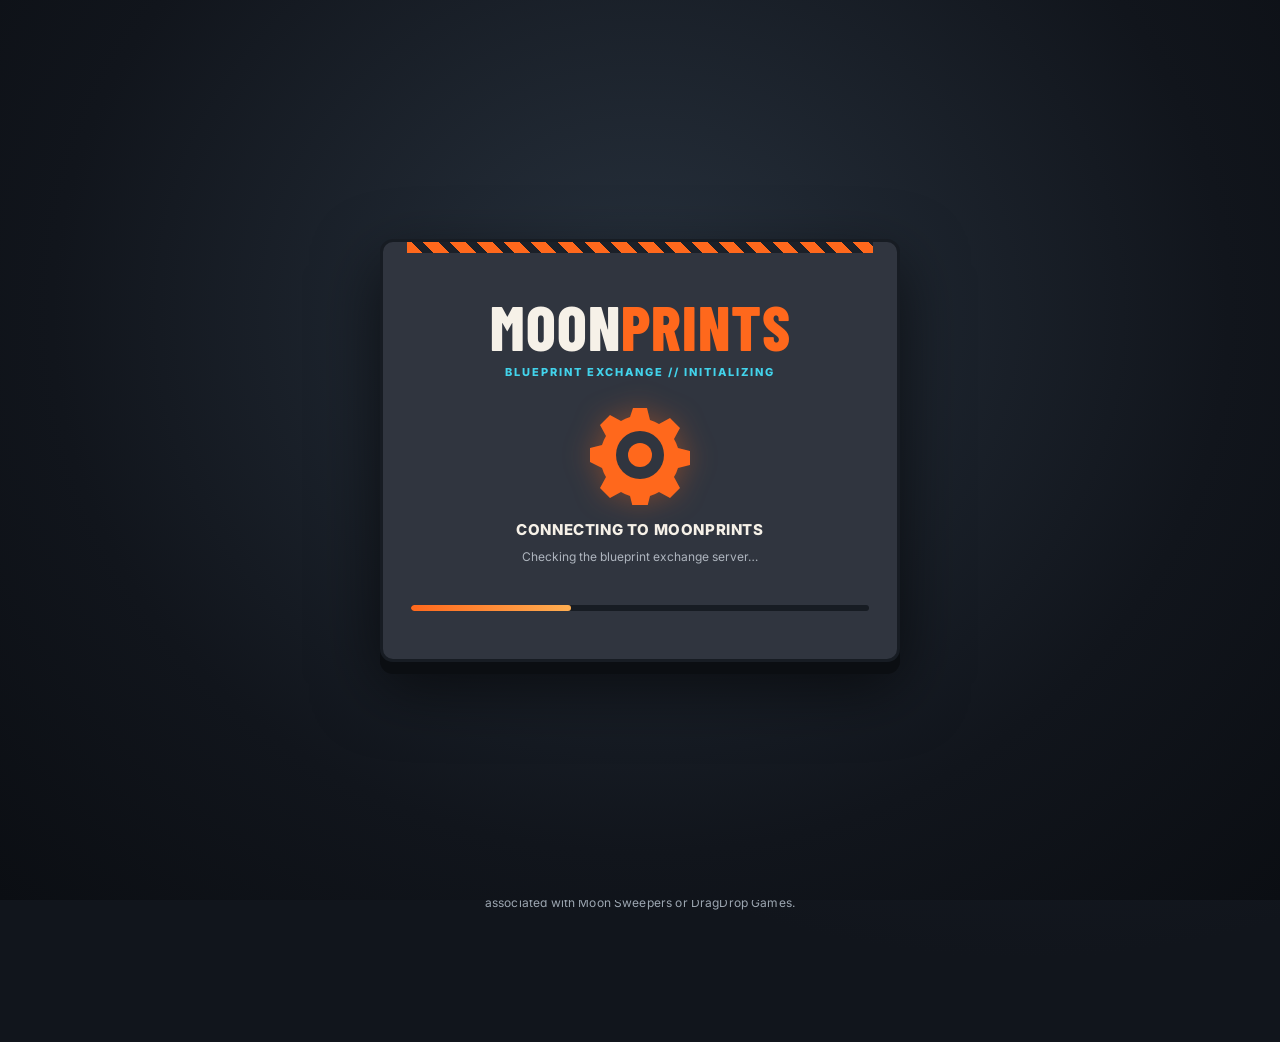
<file: index.html>
<!doctype html><html lang="en"><head><meta name="google-site-verification" content="FGdjfROXTbiRjtqu5TZPdx5knBolxy9066V_3SgoWfM" /><meta charset="UTF-8"><meta name="viewport" content="width=device-width,initial-scale=1"><title>MoonPrints | Blueprint Exchange</title><link rel="icon" type="image/svg+xml" href="favicon.svg"><link rel="icon" type="image/png" sizes="32x32" href="favicon-32.png"><style>
@import url('https://fonts.googleapis.com/css2?family=Barlow+Condensed:wght@600;700;800&family=Inter:wght@400;500;600;700;800&display=swap');:root{--bg:#11151c;--panel:#30353f;--inner:#1b1f25;--orange:#ff681c;--muted:#a6adb8;--line:#454c56}*{box-sizing:border-box}body{margin:0;background:radial-gradient(ellipse at 80% 0,#222b3b,#11151c 65%);color:#f6f1e8;font-family:Inter,Arial,sans-serif;min-height:100vh}.wrap{max-width:1500px;margin:auto;padding:24px}.panel{background:var(--panel);border:3px solid #1b2028;border-radius:13px;box-shadow:0 8px 0 #101319,0 18px 35px #0005;position:relative;overflow:hidden}.panel:before{content:"";display:block;height:11px;margin:0 24px;background:repeating-linear-gradient(45deg,var(--orange) 0 11px,#1b2028 11px 19px)}.panel:after{content:'◉';position:absolute;right:9px;top:9px;color:#808a97;font-size:13px}.pad{padding:22px}.header{display:flex;align-items:center;justify-content:space-between;gap:16px}.logo{font-family:'Barlow Condensed',sans-serif;font-size:45px;font-weight:800;letter-spacing:1px;line-height:1}.logo span{color:var(--orange)}.eyebrow{font-size:12px;color:#42d3eb;font-weight:800;letter-spacing:1.3px}.subtitle{color:#aeb5be;font-size:13px;margin-top:8px}.btn{background:#293139;border:0;border-radius:7px;color:#fff;padding:13px 18px;font-weight:800;cursor:pointer}.btn:hover{filter:brightness(1.17)}.btn.primary{background:var(--orange)}.btn:disabled{opacity:.5;cursor:not-allowed}.layout{display:grid;grid-template-columns:270px minmax(0,1fr);gap:20px;margin-top:24px}.side h3,.sectiontitle{font-family:'Barlow Condensed';font-size:25px;margin:0 0 18px;letter-spacing:.7px}.side label{display:block;color:#aeb7c3;font-size:12px;font-weight:800;margin:20px 0 8px}.side select,.search,input,textarea{background:#1c2128;color:white;border:1px solid #454c56;border-radius:7px;padding:13px;font:inherit;width:100%;outline:none}.side select:focus,.search:focus,input:focus,textarea:focus{border-color:var(--orange)}.side .stat{display:flex;justify-content:space-between;background:#1d2229;padding:12px;margin:7px 0;border-radius:7px;font-size:13px}.stat b{color:#ffb25c}.content-head{display:flex;justify-content:space-between;align-items:center;gap:14px;flex-wrap:wrap}.content-head .search{max-width:350px}.tabs{display:flex;gap:5px;margin-top:22px;flex-wrap:wrap}.tab{background:#262d36;border:0;color:#9da7b5;padding:12px 17px;border-radius:8px 8px 0 0;font-weight:800;cursor:pointer}.tab.active{background:var(--orange);color:#fff}.gallery{background:#1a1e24;padding:22px;border-radius:8px;display:grid;grid-template-columns:repeat(3,minmax(0,1fr));gap:17px;min-height:400px}.tile{background:#292f37;border:2px solid #353d47;border-radius:10px;overflow:hidden;cursor:pointer;transition:transform .15s,border-color .15s}.tile:hover{transform:translateY(-4px);border-color:var(--orange)}.art{height:170px;background:radial-gradient(circle at 50% 40%,#344454,#161d26 70%);display:flex;align-items:center;justify-content:center;position:relative}.art svg{width:135px;height:105px;filter:drop-shadow(0 10px 10px #0008)}.tag{position:absolute;top:11px;right:10px;background:#f2eee4;color:#20242b;padding:6px 9px;font-size:10px;font-weight:900;transform:rotate(5deg);border-radius:3px}.tilebody{padding:15px}.tiletitle{font-weight:800;font-size:16px;margin-bottom:6px}.desc{font-size:12px;color:#b0b8c2;line-height:1.5;min-height:36px}.meta{display:flex;justify-content:space-between;margin-top:13px;font-size:11px;color:#aab2bc}.meta strong{color:#ffb36b}.status{color:#9ea8b5;font-size:12px}.empty{grid-column:1/-1;display:flex;align-items:center;justify-content:center;text-align:center;color:#aeb7c3;padding:50px}#modal{position:fixed;inset:0;background:#05080bd9;display:none;align-items:center;justify-content:center;padding:18px;z-index:20}#modal.open{display:flex}#modal .dialog{width:min(750px,100%);max-height:90vh;overflow:auto}.detail-art{height:240px;background:radial-gradient(circle,#344758,#151a22);display:grid;place-items:center;border-radius:8px;margin:16px 0}.detail-art svg{height:180px;width:220px}.modalhead{display:flex;justify-content:space-between;align-items:center;gap:12px}.close{background:#1b2027;color:#fff;border:0;border-radius:6px;padding:9px 13px;cursor:pointer}.details{display:grid;grid-template-columns:repeat(3,1fr);gap:8px;margin:15px 0}.details div{background:#1b2027;border-radius:6px;padding:12px;font-size:12px}.details b{display:block;margin-top:7px;font-size:16px}.row{display:flex;gap:10px;align-items:center;flex-wrap:wrap}.formgrid{display:grid;grid-template-columns:1fr 1fr;gap:12px}.formgrid .full{grid-column:1/-1}.formgrid label{font-size:12px;color:#b4bdc8;display:block;margin-bottom:7px}.foot{color:#6e7887;font-size:12px;text-align:center;margin:25px 0}@media(max-width:950px){.layout{grid-template-columns:1fr}.gallery{grid-template-columns:repeat(2,minmax(0,1fr))}}@media(max-width:580px){.wrap{padding:12px}.gallery{grid-template-columns:1fr}.header{align-items:flex-start;flex-direction:column}.logo{font-size:38px}.formgrid{grid-template-columns:1fr}.formgrid .full{grid-column:auto}}

/* Consistent MoonPrints select styling, including the upload modal. */
select{appearance:none;-webkit-appearance:none;background-color:#1c2128;color:#f6f1e8;border:1px solid #454c56;border-radius:7px;padding:13px 43px 13px 13px;font:inherit;width:100%;outline:none;cursor:pointer;color-scheme:dark;background-image:url("data:image/svg+xml,%3Csvg xmlns='http://www.w3.org/2000/svg' width='16' height='10' viewBox='0 0 16 10'%3E%3Cpath d='m2 2 6 6 6-6' fill='none' stroke='%23ff681c' stroke-width='2.5' stroke-linecap='round' stroke-linejoin='round'/%3E%3C/svg%3E");background-repeat:no-repeat;background-position:right 15px center}
select:hover{border-color:#78818d;background-color:#252b34}select:focus{border-color:var(--orange);box-shadow:0 0 0 2px #ff681c33}select option{background:#1c2128;color:#f6f1e8}

/* v1.2: responsive full-window exchange */
.wrap{width:100%;max-width:none;margin:0 auto;padding:clamp(12px,1.2vw,24px)}
.layout{grid-template-columns:clamp(250px,18vw,330px) minmax(0,1fr);gap:clamp(12px,1.1vw,22px)}
.gallery{grid-template-columns:repeat(auto-fit,minmax(min(100%,260px),1fr));gap:clamp(12px,1vw,20px)}
.art{height:clamp(180px,13vw,260px)}
.art img,.detail-art img{width:100%;height:100%;object-fit:contain;display:block}.art svg{width:60%;height:75%;max-width:210px;max-height:165px}
@media(max-width:950px){.layout{grid-template-columns:1fr}}
@media(max-width:580px){.wrap{padding:10px}.gallery{grid-template-columns:1fr}}

/* v1.7: image previews never dictate the modal height or overflow into metadata. */
#modal{overflow:hidden}
#modal .dialog{max-height:min(90dvh,900px);min-height:0;overflow-y:auto;overflow-x:hidden;overscroll-behavior:contain;scrollbar-color:#717985 #1b1f25}
#modal .dialog .pad{min-width:0}
.detail-art{position:relative;display:block;height:clamp(210px,42vh,430px);min-height:0;max-width:100%;overflow:hidden;isolation:isolate;background:#202a35;margin:16px 0;border-radius:8px}
.detail-art img{position:absolute;inset:0;width:100%;height:100%;max-width:100%;max-height:100%;object-fit:contain;object-position:center;display:block}
.detail-art svg{position:absolute;inset:0;margin:auto;max-width:80%;max-height:85%}
.art{overflow:hidden;min-width:0}
.art img{position:absolute;inset:0;width:100%;height:100%;object-fit:contain;object-position:center}
#modalContent>p{overflow-wrap:anywhere}
@media(max-width:580px){#modal .dialog{max-height:94dvh}.detail-art{height:clamp(180px,32vh,290px)}.details{grid-template-columns:repeat(3,minmax(0,1fr))}.details div{min-width:0;overflow-wrap:anywhere}}
/* v1.8 help guide */
.header-actions{display:flex;align-items:center;gap:10px;flex-wrap:wrap}.btn.guide{border:1px solid #68727e;background:#1c222a}.guide-intro{color:#c7d0d9;line-height:1.65;margin:14px 0 20px}.guide-steps{display:grid;gap:12px;margin:16px 0}.guide-step{display:grid;grid-template-columns:40px minmax(0,1fr);gap:13px;background:#1b2027;border:1px solid #414953;border-radius:9px;padding:15px}.guide-number{width:36px;height:36px;display:grid;place-items:center;background:var(--orange);color:white;border-radius:7px;font-family:'Barlow Condensed',sans-serif;font-size:24px;font-weight:800}.guide-step h3{font-family:'Barlow Condensed',sans-serif;font-size:23px;letter-spacing:.3px;margin:0 0 5px}.guide-step p{margin:0;color:#c1cad4;font-size:13px;line-height:1.7}.guide-path{background:#10151b;border:1px solid #4a5562;border-radius:6px;padding:11px;margin:10px 0 0;overflow-wrap:anywhere;color:#ffbc85;font-size:13px}.guide-note{padding:14px;border-left:4px solid var(--orange);background:#20262d;color:#d2d9df;border-radius:5px;line-height:1.6;font-size:13px}.guide-step strong{color:#fff}@media(max-width:580px){.header-actions{width:100%}.header-actions .btn{flex:1;padding:12px 9px}}

/* MoonPrints startup terminal */
#bootScreen{position:fixed;inset:0;z-index:9999;display:flex;align-items:center;justify-content:center;padding:22px;background:radial-gradient(ellipse at 50% 35%,#27313d 0%,#11151c 65%,#0b0e13 100%);transition:opacity .4s ease,visibility .4s ease}
#bootScreen.boot-hidden{opacity:0;visibility:hidden;pointer-events:none}
.boot-panel{width:min(520px,100%);padding:36px 28px 30px;text-align:center;background:#30353f;border:3px solid #171c23;border-radius:13px;box-shadow:0 12px 0 #0b0e12,0 24px 65px #0009;position:relative;overflow:hidden}
.boot-panel:before{content:'';position:absolute;top:0;left:24px;right:24px;height:11px;background:repeating-linear-gradient(45deg,#ff681c 0 11px,#1b2028 11px 19px)}
.boot-brand{font:800 clamp(40px,8vw,62px)/1 'Barlow Condensed',sans-serif;letter-spacing:1px;margin-top:17px}.boot-brand span{color:#ff681c}
.boot-kicker{color:#42d3eb;font-size:11px;font-weight:800;letter-spacing:2px;margin-top:8px}
.boot-gear{width:100px;height:100px;margin:26px auto 15px;color:#ff681c;filter:drop-shadow(0 0 14px #ff681c55);animation:mp-spin 3.2s linear infinite}
.boot-gear svg{width:100%;height:100%}
@keyframes mp-spin{to{transform:rotate(360deg)}}
.boot-message{font-size:15px;font-weight:800;letter-spacing:.6px;margin-top:8px}.boot-sub{color:#aeb5be;font-size:12px;line-height:1.65;margin-top:8px;min-height:40px;overflow-wrap:anywhere}
.boot-track{height:6px;border-radius:6px;background:#171c23;margin:18px 0;overflow:hidden}.boot-track:before{content:'';display:block;width:35%;height:100%;background:linear-gradient(90deg,#ff681c,#ffae51);border-radius:6px;animation:mp-progress 1.8s ease-in-out infinite alternate}@keyframes mp-progress{from{transform:translateX(-100%)}to{transform:translateX(290%)}}
#bootRetry{display:none;margin:16px auto 0;background:#ff681c;color:white;border:0;border-radius:7px;padding:12px 25px;font-weight:800;cursor:pointer}#bootRetry:focus-visible{outline:2px solid white;outline-offset:3px}
#bootScreen.boot-error .boot-gear{animation:none;color:#ffae51}#bootScreen.boot-error .boot-track:before{animation:none;width:100%;background:#a83f22}#bootScreen.boot-error #bootRetry{display:block}
@media(prefers-reduced-motion:reduce){.boot-gear,.boot-track:before{animation-duration:8s}}

.header-actions{display:flex;gap:9px;flex-wrap:wrap;align-items:center}.header-actions [hidden]{display:none!important}.account-actions{display:flex;gap:10px;flex-wrap:wrap;margin-top:14px}.account-actions .btn{flex:1}#modal .dialog .field{margin:12px 0}#modal .dialog .field label{display:block;color:#aeb7c3;font-size:12px;font-weight:800;margin-bottom:7px}.muted{color:#aeb7c3;font-size:13px}.manage-card{background:#1b2027;border:1px solid #454c56;border-radius:9px;padding:14px;margin:10px 0}.manage-card h3{margin:0 0 7px}.alert-error{color:#ffad83} 

/* Blueprint dossier cards: existing terminal palette, clearer information hierarchy. */
.gallery{grid-template-columns:repeat(auto-fill,minmax(min(100%,300px),1fr));align-items:stretch}
.tile{display:flex;flex-direction:column;min-width:0;cursor:pointer;transition:border-color .15s ease,box-shadow .15s ease}
.tile:focus-visible{outline:2px solid var(--orange);outline-offset:3px}
.tile .art{height:auto;aspect-ratio:16/10;background:#202a35;flex-shrink:0}
.tile .tilebody{padding:16px;display:flex;flex-direction:column;flex:1;min-width:0}
.tiletitle{font-family:'Barlow Condensed',sans-serif;font-size:26px;line-height:1.12;letter-spacing:.3px;margin:0 0 8px;overflow-wrap:anywhere;white-space:normal}
.tile .desc{margin:0 0 14px;line-height:1.6;min-height:0;display:-webkit-box;-webkit-line-clamp:2;-webkit-box-orient:vertical;overflow:hidden;color:#b7c0cc}
.blueprint-facts{display:grid;grid-template-columns:repeat(2,minmax(0,1fr));gap:1px;padding:1px;background:var(--line);border:1px solid var(--line);border-radius:7px;overflow:hidden;margin:0}
.blueprint-facts>div{background:#20262e;padding:10px 11px;min-width:0}
.blueprint-facts dt,.blueprint-exchange dt{font-size:10px;font-weight:800;text-transform:uppercase;letter-spacing:.8px;color:#aeb7c3;margin:0 0 5px}
.blueprint-facts dd,.blueprint-exchange dd{margin:0;font-size:14px;font-weight:700;line-height:1.5;overflow-wrap:anywhere;font-variant-numeric:tabular-nums}
.blueprint-facts .price-fact dd{color:#ffb25c}
.blueprint-exchange{display:grid;grid-template-columns:repeat(3,minmax(0,1fr));gap:12px;margin:16px 0 0;padding-top:13px;border-top:1px solid var(--line)}
.blueprint-exchange>div{min-width:0}.blueprint-exchange .creator-fact{grid-column:1/-1}
.blueprint-exchange .creator-fact dd{color:#42d3eb}
.card-action{display:flex;justify-content:space-between;margin-top:auto;padding-top:16px;color:#ff9b65;font-size:11px;font-weight:800;letter-spacing:1px}
#modalContent .blueprint-facts{grid-template-columns:repeat(3,minmax(0,1fr))}
#modalContent .blueprint-exchange{grid-template-columns:repeat(4,minmax(0,1fr));margin-bottom:18px}
#modalContent .creator-fact{grid-column:auto}
@media(max-width:580px){.gallery{grid-template-columns:1fr;padding:12px}#modalContent .blueprint-facts{grid-template-columns:repeat(2,minmax(0,1fr))}#modalContent .blueprint-exchange{grid-template-columns:repeat(2,minmax(0,1fr))}#modalContent .creator-fact{grid-column:1/-1}}

/* Ko-fi stays below dialogs/startup overlay; leave footer space on small screens. */
.kofi-floating{position:fixed;right:max(16px,env(safe-area-inset-right,0px));bottom:max(16px,env(safe-area-inset-bottom,0px));z-index:10;max-width:calc(100vw - 32px);filter:drop-shadow(0 5px 12px #0007)}
.kofi-floating a:focus-visible{outline:2px solid #fff;outline-offset:4px;border-radius:7px}
.foot{padding-bottom:calc(90px + env(safe-area-inset-bottom,0px))}
.like-button{margin-top:12px;color:var(--orange,#e88630)}.like-button[aria-pressed="true"]{background:#cc731a;color:#fff}.like-button:disabled{opacity:.65;cursor:wait}
</style><link rel="stylesheet" href="website-refresh.css"></head><body><div id="bootScreen" role="status" aria-live="polite" aria-label="MoonPrints backend connection status"><div class="boot-panel"><div class="boot-brand">MOON<span>PRINTS</span></div><div class="boot-kicker">BLUEPRINT EXCHANGE // INITIALIZING</div><div class="boot-gear" aria-hidden="true"><svg viewBox="0 0 100 100"><path fill="currentColor" d="M43 3h14l3 12a36 36 0 0 1 9 4l11-6 10 10-6 11a36 36 0 0 1 4 9l12 3v14l-12 3a36 36 0 0 1-4 9l6 11-10 10-11-6a36 36 0 0 1-9 4l-3 12H43l-3-12a36 36 0 0 1-9-4l-11 6-10-10 6-11a36 36 0 0 1-4-9L0 57V43l12-3a36 36 0 0 1 4-9l-6-11 10-10 11 6a36 36 0 0 1 9-4z"/><circle cx="50" cy="50" r="24" fill="#30353f"/><circle cx="50" cy="50" r="12" fill="currentColor"/></svg></div><div id="bootMessage" class="boot-message">CONNECTING TO MOONPRINTS</div><div id="bootDetail" class="boot-sub">Waking up the blueprint exchange server…</div><div class="boot-track"></div><button id="bootRetry" type="button">↻ RETRY CONNECTION</button></div></div><div class="wrap"><header class="panel"><div class="pad header"><div><div class="eyebrow">MOON SWEEPERS // COMMUNITY TERMINAL</div><div class="logo">MOON<span>PRINTS</span></div><div class="subtitle">Discover, download and share construction blueprints across the moon.</div></div><div class="header-actions"><button class="btn guide" id="howToBtn">? HOW TO USE</button><button type="button" class="btn guide" id="feedbackBtn" data-lt3-feedback data-lt3-label="homepage">FEEDBACK</button><a class="btn" href="https://www.nexusmods.com/moonsweepers/mods/89" target="_blank" rel="noopener noreferrer" style="text-decoration:none;display:inline-flex;align-items:center">↓ DOWNLOAD MOD</a><button class="btn" id="authBtn">LOGIN / REGISTER</button><button class="btn" id="myBtn" hidden>MY MOONPRINTS</button><button class="btn" id="accountBtn" hidden>MY ACCOUNT</button><div class="notification-center" id="notificationCenter" hidden><button type="button" class="btn" id="notificationsBtn" aria-controls="notificationDropdown" aria-expanded="false">NOTIFICATIONS <span id="notificationBadge" hidden>0</span></button><div id="notificationDropdown" class="notification-dropdown panel" hidden></div></div></div></div></header><main class="layout"><aside class="panel side"><div class="pad"><h3>FILTER BLUEPRINTS</h3><label for="category">CATEGORY</label><select id="category"><option value="">All categories</option><option>Logistics</option><option>Production</option><option>Power</option><option>Structures</option><option>Services</option><option>Other</option></select><label for="sort">SORT BY</label><select id="sort"><option value="popular" selected>Most downloaded</option><option value="newest">Newest first</option><option value="liked">Most liked</option><option value="trending">Trending · past 7 days</option><option value="oldest">Oldest first</option></select><label>EXCHANGE STATUS</label><div class="stat"><span>Blueprints available</span><b id="count">—</b></div><div class="stat"><span>Total downloads</span><b id="downloads">—</b></div><div class="stat"><span>Backend</span><b id="apiStatus">CONNECTING</b></div><button class="btn" id="refresh" style="width:100%;margin-top:18px">↻ REFRESH EXCHANGE</button></div></aside><section class="panel"><div class="pad"><div class="content-head"><div><div class="eyebrow">COMMUNITY ARCHIVE</div><h2 class="sectiontitle" style="margin:5px 0">BLUEPRINT EXCHANGE</h2></div><input class="search" id="search" aria-label="Search blueprints and creators" placeholder="⌕ Search blueprints, creators..."></div><div class="exchange-toolbar"><div class="tabs" id="tabs"><button class="tab active" data-category="">ALL</button><button class="tab" data-category="Logistics">LOGISTICS</button><button class="tab" data-category="Production">PRODUCTION</button><button class="tab" data-category="Power">POWER</button><button class="tab" data-category="Structures">STRUCTURES</button><button class="tab" data-category="Services">SERVICES</button></div><button class="btn primary" id="uploadBtn">＋ UPLOAD BLUEPRINT</button></div><div class="gallery" id="gallery"><div class="empty">CONTACTING MOONPRINTS EXCHANGE...</div></div><div class="status" id="resultInfo" style="margin-top:13px"></div></div></section></main><footer class="foot">MOONPRINTS // COMMUNITY BLUEPRINT EXCHANGE · FAN-MADE COMPANION TOOL<div style="height:1px;background:#434b55;opacity:.55;margin:12px auto;max-width:900px"></div><div style="font-size:12px;color:#9ca6b1;line-height:1.6;font-weight:400;letter-spacing:.15px;max-width:900px;margin:0 auto">MoonPrints is an independent, community-created mod and blueprint-sharing platform. MoonPrints is not affiliated with, endorsed by, or officially associated with Moon Sweepers or DragDrop Games.</div></footer></div><div class="modal" id="modal"><div class="dialog panel" role="dialog" aria-modal="true" aria-label="MoonPrints panel"><div class="pad" id="modalContent"></div></div></div><script src="blueprint-cards.js"></script><script>
// Set this to your private Render backend's PUBLIC HTTPS URL (no trailing slash).
const API_BASE='https://moonprintsbackend.onrender.com';
let authToken=localStorage.getItem('moonprints_session')||'',currentUser=null,afterLogin=null;
let likedIds=new Set(),likesReady=false;const pendingLikes=new Set();
function authHeaders(extra={}){return {...extra,...(authToken?{Authorization:`Bearer ${authToken}`}:{})}}
async function apiCall(route,options={}){const r=await fetch(`${API_BASE}${route}`,{...options,headers:authHeaders(options.headers||{})});let data;try{data=await r.json()}catch{data={error:'Unexpected server response'}}if(!r.ok){const error=Error(data.error||`Request failed (${r.status})`);error.status=r.status;throw error}return data}
function updateAuthUI(){const logged=!!currentUser;$('#authBtn').hidden=logged;$('#myBtn').hidden=!logged;$('#accountBtn').hidden=!logged;if(typeof syncNotificationCenter==='function')syncNotificationCenter()}
async function restoreSession(){if(!authToken)return;try{const r=await apiCall('/api/auth/me');currentUser=r.user}catch(error){if(error.status===401){authToken='';currentUser=null;localStorage.removeItem('moonprints_session')}}updateAuthUI();await refreshLikes()}
function alertModal(title,message){show(`<div class="modalhead"><div><div class="eyebrow">MOONPRINTS // NOTICE</div><h2 style="font-family:Barlow Condensed;font-size:32px">${esc(title)}</h2></div><button class="close" id="alertClose">✕ CLOSE</button></div><p class="muted" style="line-height:1.7">${esc(message)}</p><button class="btn primary" id="alertOkay">OKAY</button>`);$('#alertClose').onclick=close;$('#alertOkay').onclick=close}
function authModal(mode='login',onSuccess=null){if(onSuccess)afterLogin=onSuccess;const register=mode==='register';show(`<div class="modalhead"><div><div class="eyebrow">MOONPRINTS // CREATOR ACCESS</div><h2 style="font-family:Barlow Condensed;font-size:34px">${register?'CREATE ACCOUNT':'LOGIN'}</h2></div><button class="close" id="closeModal">✕ CLOSE</button></div><p class="muted">${register?'Register to publish and manage your blueprints.':'Log in to upload, edit, and manage your MoonPrints.'}</p><form id="authForm"><div class="field"><label>USERNAME</label><input name="username" autocomplete="username" minlength="3" maxlength="24" required placeholder="Your username"></div><div class="field"><label>PASSWORD</label><input type="password" name="password" autocomplete="${register?'new-password':'current-password'}" minlength="${register?10:1}" required placeholder="Password"></div>${register?'<p class="muted">At least 10 characters. Username: letters, numbers, underscores or hyphens.</p>':''}<div class="account-actions"><button type="submit" class="btn primary" id="authSubmit">${register?'REGISTER':'LOGIN'}</button><button type="button" class="btn" id="switchAuth">${register?'ALREADY HAVE AN ACCOUNT? LOGIN':'NEED AN ACCOUNT? REGISTER'}</button></div><p class="alert-error" id="authError" role="alert"></p></form>`);$('#closeModal').onclick=close;$('#switchAuth').onclick=()=>authModal(register?'login':'register');$('#authForm').onsubmit=async e=>{e.preventDefault();$('#authSubmit').disabled=true;$('#authError').textContent='';try{const data=await apiCall(`/api/auth/${register?'register':'login'}`,{method:'POST',headers:{'Content-Type':'application/json'},body:JSON.stringify(Object.fromEntries(new FormData(e.target)))});authToken=data.token;localStorage.setItem('moonprints_session',authToken);currentUser=data.user;updateAuthUI();await refreshLikes();close();const next=afterLogin;afterLogin=null;if(next)next()}catch(err){$('#authError').textContent=err.message}finally{const btn=$('#authSubmit');if(btn)btn.disabled=false}}}
async function myBlueprints(){if(!currentUser)return authModal('login',myBlueprints);try{const data=await apiCall('/api/me/blueprints');show(`<div class="modalhead"><div><div class="eyebrow">CREATOR DASHBOARD</div><h2 style="font-family:Barlow Condensed;font-size:34px">MY MOONPRINTS</h2></div><button class="close" id="closeModal">✕ CLOSE</button></div><p class="muted">Your website and linked-mod uploads, together. Edit details, replace files, or remove a listing.</p><div class="dashboard-summary"><strong>${data.blueprints.length} blueprints</strong><span>${data.blueprints.reduce((sum,x)=>sum+Number(x.downloads||0),0).toLocaleString()} total downloads</span><button class="btn primary" id="libraryUpload">＋ UPLOAD BLUEPRINT</button></div>${data.blueprints.length?data.blueprints.map(x=>`<div class="manage-card"><h3>${esc(x.title)}</h3><p class="muted">${esc(x.category)} · ${Number(x.downloads||0)} downloads · <strong>${x.visibility==='hidden'?'Hidden (private)':'Public'}</strong>${x.hidden?' · Hidden by moderation':''}</p><div class="row"><button class="btn" data-owner-view="${esc(x._id)}">VIEW</button><button class="btn primary" data-edit="${esc(x._id)}">EDIT</button><button class="btn" data-delete="${esc(x._id)}">DELETE</button></div></div>`).join(''):'<p class="muted">Your library starts here. Upload on the website or link your mod to share directly from the game.</p>'}`);$('#closeModal').onclick=close;$('#libraryUpload').onclick=upload;document.querySelectorAll('[data-owner-view]').forEach(b=>b.onclick=()=>detail(b.dataset.ownerView,data.blueprints.find(x=>x._id===b.dataset.ownerView)));document.querySelectorAll('[data-edit]').forEach(b=>b.onclick=()=>editBlueprint(data.blueprints.find(x=>x._id===b.dataset.edit)));document.querySelectorAll('[data-delete]').forEach(b=>b.onclick=()=>deleteBlueprint(data.blueprints.find(x=>x._id===b.dataset.delete)))}catch(e){alertModal('COULD NOT LOAD BLUEPRINTS',e.message)}}
function editBlueprint(x){show(`<div class="modalhead"><h2 style="font-family:Barlow Condensed">EDIT BLUEPRINT</h2><button class="close" id="closeModal">✕ CLOSE</button></div><form id="editForm"><div class="field"><label>TITLE</label><input name="title" maxlength="80" required value="${esc(x.title)}"></div><div class="field"><label>CATEGORY</label><select name="category">${['Logistics','Production','Power','Structures','Services','Other'].map(c=>`<option ${c===x.category?'selected':''}>${c}</option>`).join('')}</select></div><div class="field"><label>VISIBILITY</label><select name="visibility"><option value="public" ${x.visibility!=='hidden'?'selected':''}>Public — shared in the gallery</option><option value="hidden" ${x.visibility==='hidden'?'selected':''}>Hidden — only you and administrators</option></select><p class="muted">Hidden blueprints and previews are private and stay in My MoonPrints.${x.hidden?' This listing is also hidden by moderation; only an administrator can restore public access.':''}</p></div><div class="field"><label>DESCRIPTION</label><textarea name="description" rows="5" maxlength="1500">${esc(x.description||'')}</textarea></div><div class="field"><label>REPLACE MOONPRINT FILE (OPTIONAL)</label><input id="editBlueprintFile" type="file" accept=".MoonPrint,.moonprint"><p class="muted">Leave empty to keep the current blueprint file.</p></div><div class="field"><label>REPLACE PREVIEW IMAGE (OPTIONAL)</label><input id="editPreviewFile" type="file" accept=".png,image/png"><p class="muted">Leave empty to keep the current PNG preview.</p><div id="editImagePreview" style="margin-top:10px"></div></div><div class="row"><button class="btn primary" id="saveEdit" type="submit">SAVE CHANGES</button><button class="btn" type="button" id="editCancel">CANCEL</button></div><p class="alert-error" id="editError" role="alert"></p></form>`);$('#closeModal').onclick=close;$('#editCancel').onclick=myBlueprints;
let previewURL=null;$('#editPreviewFile').onchange=()=>{if(previewURL)URL.revokeObjectURL(previewURL);const f=$('#editPreviewFile').files[0];previewURL=f?URL.createObjectURL(f):null;$('#editImagePreview').innerHTML=previewURL?`<img src="${previewURL}" alt="New preview" style="max-height:180px;max-width:100%;object-fit:contain;border-radius:8px">`:''};
$('#editForm').onsubmit=async e=>{e.preventDefault();const btn=$('#saveEdit'),error=$('#editError');error.textContent='';const blueprint=$('#editBlueprintFile').files[0],image=$('#editPreviewFile').files[0];if(blueprint&&!/\.moonprint$/i.test(blueprint.name)){error.textContent='Select a valid .MoonPrint file';return}if(image&&(!/\.png$/i.test(image.name)||image.size>5*1024*1024)){error.textContent='Select a PNG smaller than 5 MB';return}btn.disabled=true;btn.textContent='SAVING...';try{const details={title:e.target.elements.title.value,category:e.target.elements.category.value,description:e.target.elements.description.value,visibility:e.target.elements.visibility.value};if(blueprint||image){const data=new FormData();if(blueprint)data.append('file',blueprint,blueprint.name);if(image)data.append('image',image,image.name);await apiCall(`/api/blueprints/${encodeURIComponent(x._id)}/files`,{method:'PUT',body:data})}await apiCall(`/api/blueprints/${encodeURIComponent(x._id)}`,{method:'PATCH',headers:{'Content-Type':'application/json'},body:JSON.stringify(details)});if(previewURL)URL.revokeObjectURL(previewURL);await load();myBlueprints()}catch(err){error.textContent=err.message}finally{btn.disabled=false;btn.textContent='SAVE CHANGES'}}}
function deleteBlueprint(x){show(`<div class="modalhead"><h2 style="font-family:Barlow Condensed">DELETE BLUEPRINT?</h2><button class="close" id="closeModal">✕ CLOSE</button></div><p>Delete <strong>${esc(x.title)}</strong> permanently? This cannot be undone.</p><div class="row"><button class="btn primary" id="confirmDelete">YES, DELETE</button><button class="btn" id="cancelDelete">CANCEL</button></div><p class="alert-error" id="deleteError"></p>`);$('#closeModal').onclick=close;$('#cancelDelete').onclick=myBlueprints;$('#confirmDelete').onclick=async()=>{try{await apiCall(`/api/blueprints/${encodeURIComponent(x._id)}`,{method:'DELETE'});await load();myBlueprints()}catch(err){$('#deleteError').textContent=err.message}}}
function accountPage(){if(!currentUser)return authModal('login',accountPage);showPanel('account',`<div class="modalhead"><div><div class="eyebrow">MOONPRINTS // USER SETTINGS</div><h2 style="font-family:Barlow Condensed;font-size:34px">MY ACCOUNT</h2></div><button class="close" id="closeModal">✕ CLOSE</button></div><div class="account-identity"><div><span class="muted">Signed in as</span><h3>${esc(currentUser.username)}</h3></div><button class="btn" id="logoutBtn">LOG OUT</button></div><section class="settings-section"><h3>PROFILE &amp; PASSWORD</h3><p class="muted">Your current password is required to save changes. Changing your password also revokes linked mods.</p><form id="accountForm"><div class="field"><label>USERNAME</label><input name="username" value="${esc(currentUser.username)}" minlength="3" maxlength="24" required></div><div class="field"><label>CURRENT PASSWORD</label><input name="currentPassword" type="password" autocomplete="current-password" required></div><div class="field"><label>NEW PASSWORD (OPTIONAL)</label><input name="newPassword" type="password" autocomplete="new-password" placeholder="Leave blank to keep current password"></div><button class="btn primary" type="submit">SAVE ACCOUNT CHANGES</button><p class="alert-error" id="accountStatus"></p></form></section><section class="settings-section"><h3>LINKED MODS</h3><p class="muted">Connect from the game: hammer → Blueprints → gear → Link account. Revoke a connection below to stop its uploads.</p><div id="linkedMods" role="status"></div></section>`);$('#closeModal').onclick=close;$('#logoutBtn').onclick=logout;if(typeof loadLinkedMods==='function')loadLinkedMods();$('#accountForm').onsubmit=async e=>{e.preventDefault();const data=Object.fromEntries(new FormData(e.target));if(!data.newPassword)delete data.newPassword;try{const r=await apiCall('/api/account',{method:'PATCH',headers:{'Content-Type':'application/json'},body:JSON.stringify(data)});currentUser=r.user;updateAuthUI();if(typeof loadLinkedMods==='function')loadLinkedMods();$('#accountStatus').style.color='#6ee7b7';$('#accountStatus').textContent='Account updated successfully';e.target.currentPassword.value='';e.target.newPassword.value=''}catch(err){$('#accountStatus').textContent=err.message}}}

let items=[],activeCategory='';const $=s=>document.querySelector(s);const esc=s=>String(s??'').replace(/[&<>"']/g,c=>({'&':'&amp;','<':'&lt;','>':'&gt;','"':'&quot;',"'":'&#39;'}[c]));
function blueprintArt(){return `<svg viewBox="0 0 180 140" fill="none" xmlns="http://www.w3.org/2000/svg"><path d="M26 94 90 58 158 91 91 128Z" fill="#536574" stroke="#ff762e" stroke-width="3"/><path d="M26 94V55L90 20 158 55V91L90 58Z" fill="#d9e1e4" stroke="#7e99a6" stroke-width="3"/><path d="M90 20V58M26 55 90 92 158 55M90 92V128" stroke="#ff762e" stroke-width="3"/><path d="M46 67V52L69 40V80M111 72V43L136 57V83" stroke="#314756" stroke-width="5"/><path d="M38 101 91 72 144 101" stroke="#79c9e4" stroke-width="2" opacity=".7"/></svg>`}
async function load(){
  $('#apiStatus').textContent='CONNECTING';
  $('#resultInfo').textContent='Checking MoonPrints API…';
  let healthOk=false;
  try {
    const health=await fetch(`${API_BASE}/api/health`,{cache:'no-store',signal:AbortSignal.timeout(25000)});
    if(!health.ok) throw Error(`Health check returned HTTP ${health.status}`);
    const payload=await health.json();
    if(payload.status!=='ok') throw Error('Unexpected health response');
    healthOk=true;
    $('#apiStatus').textContent='ONLINE';
  } catch(err) {
    $('#apiStatus').textContent='UNREACHABLE';
    $('#resultInfo').textContent=`Cannot reach API health endpoint: ${err.message}. Check Render logs and FRONTEND_ORIGINS (CORS).`;
    items=[];$('#count').textContent='—';$('#downloads').textContent='—';render();
    $('#resultInfo').textContent=`Cannot reach API health endpoint: ${err.message}. Check Render logs and FRONTEND_ORIGINS (CORS).`;
    return {ok:false,reason:err.message};
  }
  try {
    const response=await fetch(`${API_BASE}/api/blueprints?sort=${encodeURIComponent($('#sort').value)}`,{cache:'no-store',signal:AbortSignal.timeout(25000)});
    if(!response.ok) throw Error(`HTTP ${response.status}`);
    const data=await response.json();
    if(!Array.isArray(data.blueprints)) throw Error('Invalid blueprint response');
    items=data.blueprints;
    $('#count').textContent=items.length;
    $('#downloads').textContent=items.reduce((a,b)=>a+(b.downloads||0),0).toLocaleString();
    render();
    return {ok:true};
  } catch(err) {
    items=[];$('#count').textContent='—';$('#downloads').textContent='—';render();
    $('#apiStatus').textContent='API ERROR';
    $('#resultInfo').textContent=`Backend health passed, but blueprint loading failed: ${err.message}. Check MongoDB connection and Render logs.`;
    return {ok:false,reason:'Blueprint API error: '+err.message};
  }
}
function previewArt(x){if(x.visibility==='hidden'||x.hidden)return `<img data-blueprint-preview data-private-preview="${esc(x._id)}" alt="${esc(x.title)} preview">`;return `<img data-blueprint-preview loading="lazy" alt="${esc(x.title)} preview" src="${API_BASE}/api/blueprints/${encodeURIComponent(x._id)}/image?v=${encodeURIComponent(x.updatedAt||x.createdAt||x._id)}">`}
function attachPreviewFallback(root=document){loadPrivatePreviews(root);root.querySelectorAll('img[data-blueprint-preview]').forEach(img=>{img.addEventListener('error',()=>{const holder=document.createElement('div');holder.innerHTML=blueprintArt();img.replaceWith(holder.firstElementChild)},{once:true})})}
function loadPrivatePreviews(root){root.querySelectorAll('img[data-private-preview]').forEach(async img=>{try{const response=await fetch(`${API_BASE}/api/blueprints/${encodeURIComponent(img.dataset.privatePreview)}/image`,{headers:authHeaders(),cache:'no-store'});if(!response.ok)throw Error('Private preview unavailable');const blob=await response.blob();if(!document.contains(img))return;const url=URL.createObjectURL(blob);img.addEventListener('load',()=>URL.revokeObjectURL(url),{once:true});img.addEventListener('error',()=>URL.revokeObjectURL(url),{once:true});img.src=url}catch{if(document.contains(img)){const holder=document.createElement('div');holder.innerHTML=blueprintArt();img.replaceWith(holder.firstElementChild)}}})}
function render(){let q=$('#search').value.toLowerCase().trim(),cat=$('#category').value,sort=$('#sort').value;let shown=items.filter(x=>(!cat||x.category===cat)&&(!q||[x.title,x.description,x.author,x.category].join(' ').toLowerCase().includes(q)));shown.sort((a,b)=>sort==='liked'?(b.likes||0)-(a.likes||0)||new Date(b.createdAt)-new Date(a.createdAt):sort==='trending'?(b.recentDownloads||0)-(a.recentDownloads||0)||new Date(b.createdAt)-new Date(a.createdAt):sort==='popular'?(b.downloads||0)-(a.downloads||0):sort==='oldest'?new Date(a.createdAt)-new Date(b.createdAt):new Date(b.createdAt)-new Date(a.createdAt));$('#gallery').innerHTML=shown.length?shown.map(x=>MoonprintCards.card(x,previewArt(x))).join(''):`<div class="empty">${items.length?'NO BLUEPRINTS MATCH YOUR FILTERS':'NO BLUEPRINTS YET — BE THE FIRST TO UPLOAD ONE!'}</div>`;$('#resultInfo').textContent=`DISPLAYING ${shown.length} OF ${items.length} BLUEPRINTS${sort==='trending'?' · Downloads over the past 7 UTC days':''}`;attachPreviewFallback($('#gallery'));document.querySelectorAll('.tile').forEach(el=>{el.onclick=()=>detail(el.dataset.id);el.onkeydown=e=>{if(e.target.closest('.like-button'))return;if(e.key==='Enter'||e.key===' '){e.preventDefault();detail(el.dataset.id)}}});document.querySelectorAll('.like-button').forEach(button=>{button.onclick=e=>{e.stopPropagation();toggleLike(button.dataset.likeId)};const liked=likedIds.has(button.dataset.likeId);button.setAttribute('aria-pressed',String(liked));button.disabled=pendingLikes.has(button.dataset.likeId);if(liked)button.textContent=button.textContent.replace('♡ LIKE','♥ LIKED')})}
function showPanel(panel,html){show(html,panel)}
function show(html,panel='default'){$('#modal').dataset.panel=panel;$('#modalContent').innerHTML=html;$('#modal').classList.add('open');document.body.classList.add('modal-open')};function close(){$('#modal').classList.remove('open');document.body.classList.remove('modal-open')};$('#modal').onclick=e=>{if(e.target===$('#modal'))close()};document.addEventListener('keydown',e=>{if(e.key==='Escape')close()});
async function refreshLikes(){
  const token=authToken;likesReady=false;likedIds.clear();
  if(!currentUser){render();return}
  try{const data=await apiCall('/api/me/likes',{signal:AbortSignal.timeout(30000)});if(token!==authToken)return;likedIds=new Set(data.blueprintIds);likesReady=true}catch(error){console.warn('Like state unavailable',error.message)}
  render();
}
async function toggleLike(id,inDetail=false){
  if(!currentUser){authModal('login',()=>toggleLike(id,inDetail));return}
  if(pendingLikes.has(id))return;
  pendingLikes.add(id);const token=authToken;
  document.querySelectorAll('.like-button').forEach(button=>{if(button.dataset.likeId===id||button.id==='detailLike')button.disabled=true});
  try{
    if(!likesReady){await refreshLikes();if(!likesReady)throw Error('Could not load your likes. Please try again.')}
    if(token!==authToken)return;
    const data=await apiCall(`/api/blueprints/${encodeURIComponent(id)}/like`,{method:likedIds.has(id)?'DELETE':'PUT',signal:AbortSignal.timeout(30000)});
    if(token!==authToken)return;
    if(data.liked)likedIds.add(id);else likedIds.delete(id);
    const item=items.find(item=>item._id===id);if(item)item.likes=data.likes;
    render();if(inDetail){detail(id);$('#likeStatus').textContent=data.liked?'Blueprint liked.':'Like removed.'}
  }catch(error){if(error.status===401){authToken='';currentUser=null;likedIds.clear();likesReady=false;localStorage.removeItem('moonprints_session');updateAuthUI();authModal('login',()=>toggleLike(id,inDetail))}else alertModal('LIKE NOT SAVED',error.message)}
  finally{pendingLikes.delete(id);document.querySelectorAll('.like-button').forEach(button=>{if(button.dataset.likeId===id||button.id==='detailLike')button.disabled=false})}
}
function detail(id,ownedBlueprint=null){let x=ownedBlueprint||items.find(x=>x._id===id);if(!x)return;showPanel('blueprint',`<div class="modalhead"><div><div class="eyebrow">${esc(x.category)} // BLUEPRINT DETAILS</div><h2 style="margin:5px 0;font-family:Barlow Condensed;font-size:34px">${esc(x.title)}</h2></div><button class="close" id="closeModal">✕ CLOSE</button></div><div class="blueprint-detail-layout"><div class="detail-media"><div class="detail-art">${previewArt(x)}</div><p class="detail-description" style="line-height:1.7;color:#cbd2da">${esc(x.description||'No description provided.')}</p></div><div class="detail-info">${MoonprintCards.facts(x)}${MoonprintCards.exchange(x)}<div class="row"><button class="btn primary" id="download">↓ DOWNLOAD .MOONPRINT</button><button class="btn like-button" id="detailLike" ${x.visibility==='hidden'||x.hidden?'hidden':''} aria-pressed="${likedIds.has(id)}">${likedIds.has(id)?"♥ LIKED":"♡ LIKE"} · ${Number(x.likes||0).toLocaleString()}</button><span id="likeStatus" class="status" role="status"></span><span class="status">Uploaded ${new Date(x.createdAt).toLocaleDateString()}</span></div></div></div>`);attachPreviewFallback($('#modalContent'));$('#closeModal').onclick=close;$('#detailLike').disabled=pendingLikes.has(id);$('#detailLike').onclick=()=>toggleLike(id,true);$('#download').onclick=async()=>{const btn=$('#download');btn.disabled=true;try{const r=await fetch(`${API_BASE}/api/blueprints/${encodeURIComponent(x._id)}/download`,{headers:authHeaders()});if(!r.ok){let msg='Download unavailable';try{msg=(await r.json()).error||msg}catch{}throw Error(msg)}const blob=await r.blob();const url=URL.createObjectURL(blob);const a=document.createElement('a');a.href=url;a.download=`${x.title.replace(/[^a-z0-9 _-]/gi,'').trim()||'Blueprint'}.MoonPrint`;document.body.append(a);a.click();a.remove();setTimeout(()=>URL.revokeObjectURL(url),60000);setTimeout(load,1200)}catch(e){alertModal('DOWNLOAD UNAVAILABLE',e.message)}finally{btn.disabled=false}}}
function upload(skipCooldown=false){if(!currentUser)return authModal('login',upload);if(skipCooldown!==true&&typeof beginUploadWithCooldown==='function'){beginUploadWithCooldown();return}showPanel('upload',`<div class="modalhead"><div><div class="eyebrow">SUBMIT TO COMMUNITY ARCHIVE</div><h2 style="margin:5px 0;font-family:Barlow Condensed;font-size:34px">UPLOAD BLUEPRINT</h2></div><button class="close" id="closeModal">✕ CLOSE</button></div><p class="status">Upload a blueprint and PNG preview. Choose Public to share, or Hidden for access by only you and administrators.</p><form id="uploadForm" class="formgrid"><div><label>BLUEPRINT NAME</label><input name="title" maxlength="80" required placeholder="e.g. Automated Sorting Facility"></div><div><label>CREATOR NAME</label><input value="${esc(currentUser.username)}" disabled title="Your account username is used as the creator"></div><div class="upload-category"><label>CATEGORY</label><select name="category" required><option>Logistics</option><option>Production</option><option>Power</option><option>Structures</option><option>Services</option><option>Other</option></select></div><div class="upload-visibility"><label>VISIBILITY</label><select name="visibility"><option value="public">Public — shared in the gallery</option><option value="hidden">Hidden — private</option></select></div><div class="upload-file"><label>MOONPRINT FILE</label><input id="blueprintFile" type="file" accept=".MoonPrint,.moonprint" required><div class="status">Select one .MoonPrint blueprint file.</div></div><div class="upload-preview"><label>PREVIEW IMAGE (PNG)</label><input id="previewFile" type="file" accept=".png,image/png" required><div class="status">Select one PNG image to display in the gallery.</div><div id="imagePreview" style="margin-top:10px"></div></div><div class="upload-description"><label>DESCRIPTION</label><textarea name="description" rows="4" maxlength="1500" placeholder="Describe how your build works..."></textarea></div><div class="full row"><button class="btn primary" type="submit" id="submitUpload">↑ PUBLISH BLUEPRINT</button><span class="status" id="uploadStatus" role="status"></span></div></form>`);
$('#closeModal').onclick=close;
let previewURL=null;
$('#blueprintFile').addEventListener('change',async()=>{
 const input=$('#blueprintFile'),file=input.files[0],form=$('#uploadForm');
 if(file&&!form.elements.title.value.trim())form.elements.title.value=file.name.replace(/\.moonprint$/i,'');
 const description=form.elements.description,previous=description.value;
 if(!file||previous.trim()||file.size>8*1024*1024)return;
 try{
  const document=JSON.parse(await file.text());
  if($('#uploadForm')===form&&input.files[0]===file&&description.value===previous&&typeof document.description==='string')description.value=document.description.slice(0,1500);
 }catch{} // Server validates the file and reports malformed uploads on submission.
});
$('#previewFile').addEventListener('change',()=>{
 if(previewURL)URL.revokeObjectURL(previewURL);
 const file=$('#previewFile').files[0];
 previewURL=file?URL.createObjectURL(file):null;
 $('#imagePreview').innerHTML=previewURL?`<img src="${previewURL}" alt="Selected preview" style="width:100%;max-height:180px;object-fit:contain;background:#151a20;border-radius:8px">`:'';
});
$('#uploadForm').onsubmit=async e=>{
 e.preventDefault();
 const btn=$('#submitUpload'),msg=$('#uploadStatus');
 const blueprint=$('#blueprintFile').files[0],image=$('#previewFile').files[0];
 if(!blueprint||!/\.moonprint$/i.test(blueprint.name)){msg.textContent='Select a valid .MoonPrint file';return}
 if(!image||!/\.png$/i.test(image.name)){msg.textContent='Select a PNG preview image';return}
 if(image.size>5*1024*1024){msg.textContent='PNG must be 5 MB or smaller';return}
 btn.disabled=true;msg.textContent='UPLOADING...';
 try{
  const data=new FormData(e.target);
  data.append('file',blueprint,blueprint.name);
  data.append('image',image,image.name);
  const r=await fetch(`${API_BASE}/api/blueprints`,{method:'POST',headers:authHeaders(),body:data});
  const result=await r.json();
  if(r.status===429&&['UPLOAD_COOLDOWN','UPLOAD_IN_PROGRESS'].includes(result.code)&&typeof showUploadCooldown==='function'){msg.textContent=result.error;showUploadCooldown(result,()=>{if(e.target.isConnected)e.target.requestSubmit();else upload()});return}
  if(!r.ok)throw Error(result.error||'Upload failed');
  if(!result.blueprint?.hasImage)throw Error('Blueprint uploaded, but the backend did not record its PNG preview. Confirm the latest backend is deployed.');
  const imageResponse=await fetch(`${API_BASE}/api/blueprints/${encodeURIComponent(result.blueprint._id)}/image`,{headers:authHeaders(),cache:'no-store'});
  if(!imageResponse.ok){let reason='Preview unavailable';try{reason=(await imageResponse.json()).error||reason}catch{}throw Error('Blueprint uploaded, but the PNG could not be retrieved: '+reason)}
  const imageBytes=await imageResponse.blob();
  if(!imageBytes.type.includes('image/png')||imageBytes.size===0)throw Error('Blueprint uploaded, but the backend returned an invalid PNG preview.');
  if(previewURL)URL.revokeObjectURL(previewURL);
  close();await load();if(result.blueprint.visibility==='hidden')await myBlueprints();else detail(result.blueprint._id);
 }catch(err){msg.textContent=err.message+' Check My MoonPrints before retrying to avoid duplicates.'}
 finally{btn.disabled=false}
};
}
function howTo(){showPanel('guide',`<div class="modalhead"><div><div class="eyebrow">MOONPRINTS // FIELD MANUAL</div><h2 style="font-family:Barlow Condensed;font-size:34px">HOW TO USE MOONPRINTS</h2></div><button class="close" id="closeModal">✕ CLOSE</button></div><p class="guide-intro">Build once, save it, and share. Browse public blueprints freely; sign in to upload, like, or manage your creations.</p><div class="guide-steps">
<div class="guide-step"><div class="guide-number">1</div><div><h3>INSTALL THE MOD</h3><div class="guide-copy">Close Moon Sweepers. Install <a href="https://www.nexusmods.com/moonsweepers/mods/89" target="_blank" rel="noopener noreferrer">MoonPrints from Nexus Mods</a> and its required BepInEx 6 IL2CPP loader and patcher. Put both plugin DLLs here:<div class="guide-path">BepInEx / plugins / Moonprints /<br>Moonprints.dll + Moonprints.Core.dll</div>Find your game folder in Steam → Manage → Browse local files, then launch the game.</div></div></div>
<div class="guide-step"><div class="guide-number">2</div><div><h3>DOWNLOAD &amp; IMPORT</h3><div class="guide-copy">Open a public blueprint and choose <strong>Download .Moonprint</strong>. Copy it into:<div class="guide-path">BepInEx / Moonprints /</div>In the hammer's <strong>Blueprints</strong> tab, choose <strong>Refresh files</strong>. Use <strong>Open blueprint folder</strong> to find this location. Only the .Moonprint is required; its image is embedded.</div></div></div>
<div class="guide-step"><div class="guide-number">3</div><div><h3>BUILD OR CREATE</h3><div class="guide-copy">On foot with the hammer, click a preview for details or its name to build. Use normal rotation/height controls; <strong>L</strong> locks and arrows nudge. Press <strong>Z</strong> to select pieces, hold <strong>Alt</strong> for rectangle selection, then <strong>Enter</strong> to name and save. Hotkeys are customizable in gear/settings. Saves include a .Moonprint and PNG.</div></div></div>
<div class="guide-step"><div class="guide-number">4</div><div><h3>LINK YOUR ACCOUNT</h3><div class="guide-copy">Open <strong>Blueprints → gear → Link account</strong>. Log in or register on the website and compare the displayed codes before approving. Return to the game for your linked username. Revoke connections in <strong>My Account → Linked Mods</strong> or unlink in-game. No website password is entered in the mod.</div></div></div>
<div class="guide-step"><div class="guide-number">5</div><div><h3>UPLOAD &amp; CHOOSE VISIBILITY</h3><div class="guide-copy">On the website, choose <strong>Upload blueprint</strong>, select a .Moonprint and PNG (up to 5 MB), and choose <strong>Public</strong> or <strong>Hidden</strong>. Hidden files and previews are accessible only to you and administrators. In-game manual uploads and optional Auto-upload publish under your linked username; change their visibility afterward in <strong>My MoonPrints</strong>.</div></div></div>
<div class="guide-step"><div class="guide-number">6</div><div><h3>MANAGE YOUR BLUEPRINTS</h3><div class="guide-copy">Open <strong>My MoonPrints → Edit</strong> to change visibility, title, category or description, replace files, or delete a listing. Public shares can receive likes from signed-in users. Open <strong>Notifications</strong> beside My Account for likes and admin messages. New uploads are limited to one per 30 seconds; edits and file replacements are unaffected. Failed in-game uploads leave local files intact. After a timeout, check your library before retrying to avoid duplicate submissions.</div></div></div>
</div><div class="guide-note">Use a single-player world. Snapping and optional clipping are experimental. Costs, unlocks and configured reach still apply. Blueprints copy layouts, not inventories, production progress, recipes or filters. If the server is waking up, allow some time and check your library before retrying.</div><div class="row" style="justify-content:flex-end;margin-top:12px"><button class="btn primary" id="guideDone">GOT IT</button></div>`);$('#closeModal').onclick=close;$('#guideDone').onclick=close}
async function logout(){try{await apiCall('/api/auth/logout',{method:'POST'})}catch(error){alertModal('SIGN OUT FAILED',error.message);return}authToken='';currentUser=null;localStorage.removeItem('moonprints_session');likedIds.clear();likesReady=false;updateAuthUI();render();close()}
$('#howToBtn').onclick=howTo;$('#uploadBtn').onclick=upload;$('#myBtn').onclick=myBlueprints;$('#accountBtn').onclick=accountPage;$('#authBtn').onclick=()=>authModal();restoreSession();$('#refresh').onclick=load;['search','category','sort'].forEach(id=>$('#'+id).addEventListener(id==='search'?'input':'change',()=>{if(id==='sort'){load();return}if(id==='category'){document.querySelectorAll('.tab').forEach(t=>t.classList.toggle('active',t.dataset.category===$('#category').value))}render()}));document.querySelectorAll('.tab').forEach(t=>t.onclick=()=>{$('#category').value=t.dataset.category;document.querySelectorAll('.tab').forEach(b=>b.classList.toggle('active',b===t));render()});
// Keep the exchange covered until both health and gallery API requests succeed.
let bootRunning=false;
const bootScreen=$('#bootScreen');
const bootMessage=$('#bootMessage');
const bootDetail=$('#bootDetail');
const pause=ms=>new Promise(resolve=>setTimeout(resolve,ms));
async function startBoot(){
 if(bootRunning)return;
 bootRunning=true;
 bootScreen.hidden=false;
 bootScreen.classList.remove('boot-hidden','boot-error');
 $('#bootRetry').disabled=true;
 const maxAttempts=4;
 for(let attempt=1;attempt<=maxAttempts;attempt++){
  bootMessage.textContent='CONNECTING TO MOONPRINTS';
  bootDetail.textContent=attempt===1?'Checking the blueprint exchange server…':`Server not ready. Retrying (${attempt}/${maxAttempts})…`;
  const result=await load();
  if(result?.ok){
   bootMessage.textContent='SYSTEM ONLINE';
   bootDetail.textContent='Blueprint exchange ready.';
   await pause(450);
   bootScreen.hidden=true;
   bootScreen.classList.add('boot-hidden');window.dispatchEvent(new Event('moonprints-ready'));
   bootRunning=false;
   return;
  }
  if(attempt<maxAttempts)await pause(2500);
  else {
   bootScreen.classList.add('boot-error');
   bootMessage.textContent='CONNECTION FAILED';
   bootDetail.textContent=`Unable to load the exchange. ${result?.reason||'Please try again.'}`;
  }
 }
 $('#bootRetry').disabled=false;
 bootRunning=false;
}
$('#bootRetry').addEventListener('click',startBoot);
startBoot();
</script><script src="upload-cooldown.js"></script><script src="user-notifications.js"></script><!-- Legacy bug-report frontend preserved for restoration: <script src="bug-reports.js"></script> --><script src="feedback.js"></script><script src="mod-link.js"></script>
<aside class="kofi-floating" aria-label="Support MoonPrints server costs">
<script type="text/javascript" src="https://storage.ko-fi.com/cdn/widget/Widget_2.js"></script>
<script type="text/javascript">
if (typeof kofiwidget2 !== 'undefined') {
  kofiwidget2.init('Send me a coffee', '#cc731a', 'Q4U8285YIT');
  kofiwidget2.draw();
}
</script>
</aside>
<script src="https://lt3.onrender.com/widget/v1/lt3.js" data-key="pk_d14310901b1ddd68d20ba46054a5114c90978d5961ed45dd"></script>
</body></html>
</file>
<file: website-refresh.css>
/* Responsive exchange and account panels. */
.header{flex-wrap:wrap}.header-actions [hidden]{display:none!important}.btn,button{min-height:44px}.btn{text-decoration:none;line-height:1.4}a{color:#ffb25c}:focus-visible{outline:2px solid #ffb25c;outline-offset:3px}.subtitle,.muted{line-height:1.65}.modalhead{align-items:flex-start}.modalhead h2{margin:5px 0 14px!important;overflow-wrap:anywhere}.close{flex-shrink:0}.manage-card{padding:18px;margin:12px 0}.manage-card h3{font:700 25px/1.2 'Barlow Condensed',sans-serif;overflow-wrap:anywhere}.account-identity,.dashboard-summary{background:#20262e;border-radius:9px;padding:16px;display:flex;align-items:center;justify-content:space-between;gap:12px;flex-wrap:wrap;margin:18px 0}.settings-section{background:#222831;border:1px solid #454c56;border-radius:9px;padding:18px;margin-top:16px}.settings-section h3{margin-top:0}.guide-copy{font-size:14px;line-height:1.8;color:#c1cad4}.guide-path{margin:12px 0}.tabs{gap:6px;margin-bottom:12px}.tab{border-radius:6px}body.modal-open{overflow:hidden}
@media(max-width:700px){.pad{padding:16px}.layout{margin-top:16px;gap:16px}.header-actions{display:grid;grid-template-columns:1fr 1fr;width:100%;gap:8px}.header-actions .btn{display:flex;justify-content:center;align-items:center;text-align:center;padding:12px 8px}.side .pad{display:grid;grid-template-columns:minmax(0,1fr) minmax(0,1fr);gap:8px 12px}.side h3{grid-column:1/-1;margin:0}.side label{grid-row:2;margin:4px 0}.side select{grid-row:3;min-width:0}.side label:nth-of-type(3),.side .stat{display:none}.side #refresh{grid-column:1/-1;margin-top:4px!important}.content-head .search{max-width:none}.tabs{flex-wrap:nowrap;overflow-x:auto;padding-bottom:6px}.tab{flex-shrink:0}#modal{padding:8px}#modal .dialog{width:100%;max-height:96dvh}#modal .dialog .pad{padding:16px}.modalhead h2{font-size:28px!important}.guide-step{grid-template-columns:28px minmax(0,1fr);gap:10px;padding:12px}.guide-number{width:28px;height:28px;font-size:20px}.guide-step h3{font-size:21px}input,select,textarea{font-size:16px!important;min-width:0}.formgrid>div{min-width:0}.account-actions{flex-direction:column}.manage-card .row .btn{flex:1}.kofi-floating{position:static;max-width:100%;text-align:center;margin:16px}.foot{padding-bottom:0}.empty{padding:30px 12px}.gallery{min-height:200px}.settings-section{padding:14px}}
@media(prefers-reduced-motion:reduce){*,*:before{animation:none!important;transition:none!important}}

/* These panels grow around their contents; How to/My MoonPrints retain the
   original bounded, scrolling dialog. Small screens scroll the outer overlay
   without clipping fields, descriptions, errors, or linked connections. */
#modal:is([data-panel="blueprint"],[data-panel="upload"],[data-panel="account"],[data-panel="guide"]){align-items:flex-start;overflow:auto;overscroll-behavior:contain;scrollbar-width:none}
#modal:is([data-panel="blueprint"],[data-panel="upload"],[data-panel="account"],[data-panel="guide"])::-webkit-scrollbar{display:none}
#modal:is([data-panel="blueprint"],[data-panel="upload"],[data-panel="account"],[data-panel="guide"]) .dialog{width:min(1120px,100%);max-height:none;overflow:visible;margin-block:auto;flex-shrink:0}
#modal:is([data-panel="blueprint"],[data-panel="upload"],[data-panel="account"],[data-panel="guide"]) .modalhead{gap:16px;min-width:0}
#modal:is([data-panel="blueprint"],[data-panel="upload"],[data-panel="account"],[data-panel="guide"]) .modalhead>div{min-width:0}
.blueprint-detail-layout{display:grid;grid-template-columns:minmax(0,1.15fr) minmax(0,1fr);gap:24px;align-items:start}
.detail-media,.detail-info{min-width:0}
#modal[data-panel="blueprint"] .detail-art{margin:0;height:clamp(220px,43dvh,390px)}
#modal[data-panel="blueprint"] .detail-description{overflow-wrap:anywhere;white-space:pre-wrap;margin:14px 0 0}
#modal[data-panel="blueprint"] #modalContent .blueprint-facts,#modal[data-panel="blueprint"] #modalContent .blueprint-exchange{grid-template-columns:repeat(2,minmax(0,1fr))}
#modal[data-panel="blueprint"] .blueprint-facts>div{padding:9px 11px}
#modal[data-panel="blueprint"] .row{gap:10px;margin-top:16px;flex-wrap:wrap}
#modal[data-panel="blueprint"] .like-button{margin-top:0}
#modal[data-panel="upload"] .formgrid{grid-template-columns:repeat(2,minmax(0,1fr)) minmax(240px,.95fr);gap:14px 18px;align-items:start}
#modal[data-panel="upload"] .formgrid>div{min-width:0}
#modal[data-panel="upload"] .upload-category{grid-column:1/3;grid-row:2}
#modal[data-panel="upload"] .upload-file{grid-column:1/3;grid-row:3}
#modal[data-panel="upload"] .upload-description{grid-column:1/3;grid-row:4}
#modal[data-panel="upload"] .upload-preview{grid-column:3;grid-row:1/5}
#modal[data-panel="upload"] #imagePreview{height:220px;display:grid;place-items:center;background:#1c2128;border:1px dashed #454c56;border-radius:8px;overflow:hidden}
#modal[data-panel="upload"] #imagePreview:empty:before{content:"Your PNG preview appears here";color:#a6adb8;font-size:13px;padding:16px;text-align:center}
#modal[data-panel="upload"] #imagePreview img{display:block;width:100%;height:100%;max-height:100%!important;object-fit:contain}
#modal[data-panel="upload"] textarea{min-height:96px;resize:vertical}
#modal[data-panel="upload"] input[type="file"]{font-size:13px;padding:10px;max-width:100%}
#modal[data-panel="account"] #modalContent{display:grid;grid-template-columns:minmax(0,1.1fr) minmax(0,1fr);gap:16px}
#modal[data-panel="account"] .modalhead,#modal[data-panel="account"] .account-identity{grid-column:1/-1}
#modal[data-panel="account"] .account-identity{margin:0;padding:12px 16px}
#modal[data-panel="account"] .account-identity h3{margin:4px 0;font-size:22px;overflow-wrap:anywhere}
#modal[data-panel="account"] .settings-section{min-width:0;margin:0;padding:12px}
#modal[data-panel="account"] .settings-section h3{margin:0 0 10px}
#modal[data-panel="account"] .settings-section .muted{font-size:14px;line-height:1.5;overflow-wrap:anywhere}
#modal[data-panel="account"] .field{margin:10px 0}
#modal[data-panel="account"] input{padding:10px}
#modal[data-panel="account"] .manage-card{padding:12px;margin:10px 0}
#modal[data-panel="account"] .manage-card h3{font-size:21px}
@media(max-width:760px){
 .blueprint-detail-layout,#modal[data-panel="account"] #modalContent{grid-template-columns:minmax(0,1fr)}
 #modal[data-panel="blueprint"] .detail-art{height:clamp(180px,34dvh,300px)}
 #modal[data-panel="upload"] .formgrid{grid-template-columns:repeat(2,minmax(0,1fr))}
 #modal[data-panel="upload"] .upload-preview{grid-column:1/-1;grid-row:4}
 #modal[data-panel="upload"] .upload-description{grid-row:5}
 #modal[data-panel="upload"] #imagePreview{height:180px}
}
@media(max-width:480px){
 #modal[data-panel="upload"] .formgrid{grid-template-columns:minmax(0,1fr)}
 #modal[data-panel="upload"] .formgrid>div{grid-column:1!important;grid-row:auto!important}
 #modal:is([data-panel="blueprint"],[data-panel="upload"],[data-panel="account"],[data-panel="guide"]) .modalhead{gap:10px}
 #modal:is([data-panel="blueprint"],[data-panel="upload"],[data-panel="account"],[data-panel="guide"]) .close{padding:8px;font-size:12px}
}

/* Compact spacing keeps the usual account/upload forms within laptop-height
   viewports; long descriptions or extra linked devices can still grow safely. */
#modal:is([data-panel="upload"],[data-panel="account"]) .dialog>.pad{padding:18px}
#modal:is([data-panel="upload"],[data-panel="account"]) .modalhead h2{margin:5px 0 6px!important;font-size:30px!important}
#modal[data-panel="upload"] #modalContent>.status{margin:0 0 12px}
#modal[data-panel="upload"] .formgrid{row-gap:10px}
#modal[data-panel="upload"] textarea{min-height:88px;height:88px}
#modal[data-panel="account"] #modalContent{gap:12px}
#modal[data-panel="account"] .account-identity{padding:8px 12px}
#modal[data-panel="account"] .settings-section .muted{margin:8px 0}
#modal[data-panel="account"] .field{margin:8px 0}
#modal[data-panel="account"] #accountStatus:empty{display:none}
@media(max-width:700px){#modal:is([data-panel="upload"],[data-panel="account"]) .dialog>.pad{padding:16px}}

#modal[data-panel="upload"] .upload-category{grid-column:1;grid-row:2}
#modal[data-panel="upload"] .upload-visibility{grid-column:2;grid-row:2}
#modal[data-panel="guide"] .dialog{width:min(1400px,100%)}
#modal[data-panel="guide"] .dialog>.pad{padding:18px}
#modal[data-panel="guide"] .guide-intro{margin:0 0 14px;font-size:14px;line-height:1.5}
#modal[data-panel="guide"] .guide-steps{display:grid;grid-template-columns:repeat(3,minmax(0,1fr));gap:12px}
#modal[data-panel="guide"] .guide-step{margin:0;padding:12px;display:grid;grid-template-columns:28px minmax(0,1fr);gap:10px;align-items:start}
#modal[data-panel="guide"] .guide-number{width:28px;height:28px;font-size:20px}
#modal[data-panel="guide"] .guide-step h3{font-size:22px;margin:0 0 8px}
#modal[data-panel="guide"] .guide-copy{font-size:13px;line-height:1.5;overflow-wrap:anywhere}
#modal[data-panel="guide"] .guide-path{font-size:12px;margin:8px 0;padding:8px}
#modal[data-panel="guide"] .guide-note{margin-top:14px;font-size:12px;line-height:1.5;padding:10px 12px}
@media(max-width:1050px){#modal[data-panel="guide"] .guide-steps{grid-template-columns:repeat(2,minmax(0,1fr))}}
@media(max-width:600px){#modal[data-panel="guide"] .guide-steps{grid-template-columns:minmax(0,1fr)}}

/* Account inbox uses the same orange/charcoal surfaces as the exchange. */
.notification-center{position:relative}
#notificationBadge{display:inline-grid;place-items:center;min-width:22px;height:22px;padding:0 6px;margin-left:5px;border-radius:12px;background:var(--orange);color:#fff}
#notificationBadge[hidden],.notification-dropdown[hidden],.notification-center[hidden]{display:none!important}
.notification-dropdown{position:fixed;z-index:55;width:min(390px,calc(100vw - 24px));box-shadow:0 14px 40px #0008;text-align:left}
.notification-heading,.notification-footer{display:flex;align-items:center;justify-content:space-between;gap:8px;padding:12px 14px}
.notification-heading strong{font-size:13px;letter-spacing:1px;color:#ffb25c}
.notification-list{max-height:min(440px,55dvh);overflow:auto;scrollbar-width:thin;scrollbar-color:#cc731a #20262e}
.notification-entry{display:flex;flex-direction:column;gap:6px;width:100%;border:0;border-top:1px solid var(--line);border-left:3px solid transparent;background:#222831;color:#f6f1e8;text-align:left;padding:14px;cursor:pointer;font:inherit}
.notification-entry:hover{background:#303b46}.notification-entry.unread{border-left-color:var(--orange);background:#2e343e}
.notification-entry strong{font-size:14px;overflow-wrap:anywhere}.notification-entry span,.notification-entry time{font-size:12px;color:#aeb7c3}
.notification-empty{padding:16px;margin:0}.notification-dropdown>.alert-error{padding:0 14px}
.notification-message{white-space:pre-wrap;overflow-wrap:anywhere;background:#20262e;border:1px solid var(--line);border-radius:8px;padding:18px;line-height:1.7;margin:18px 0}
#modal[data-panel="notification"]{align-items:flex-start;overflow:auto;scrollbar-width:none}
#modal[data-panel="notification"]::-webkit-scrollbar{display:none}
#modal[data-panel="notification"] .dialog{max-height:none;overflow:visible;margin-block:auto}
#modal[data-panel="notification"] h2{font:700 30px/1.2 'Barlow Condensed',sans-serif;overflow-wrap:anywhere}
.upload-cooldown-overlay{position:fixed;inset:0;background:#05080be8;z-index:70;display:grid;place-items:center;padding:18px;overflow:auto}
.cooldown-panel{width:min(500px,100%)}.cooldown-panel h2{font:700 28px/1.15 'Barlow Condensed',sans-serif;margin:0}
.cooldown-clock{text-align:center;font:800 46px/1.3 'Barlow Condensed',sans-serif;color:#ffb25c;margin:22px 0;font-variant-numeric:tabular-nums}
.cooldown-panel [data-wait-upload]{width:100%}.cooldown-panel [data-wait-upload]:disabled{background:#454c56;color:#abb1b9;opacity:1;cursor:not-allowed}
@media(max-width:700px){.notification-center{width:100%}#notificationsBtn{width:100%}.notification-dropdown .btn{padding:10px 12px}.notification-heading .close{min-height:36px;padding:6px}}
.header-actions{flex:1 1 auto;justify-content:flex-end}
#bootScreen[hidden]{display:none!important}

/* Keep publishing beside the gallery filters, below the search row. */
.exchange-toolbar{display:flex;align-items:center;gap:14px;margin:18px 0 12px;min-width:0}
.exchange-toolbar .tabs{flex:1;min-width:0;margin:0}
.exchange-toolbar #uploadBtn{flex-shrink:0;white-space:nowrap}
@media(max-width:580px){.exchange-toolbar{flex-wrap:wrap;gap:10px}.exchange-toolbar .tabs{flex-basis:100%}.exchange-toolbar #uploadBtn{margin-left:auto}}

/* Public bug-report browser and discussion threads. */
#modal[data-panel="bugs"]{align-items:flex-start;overflow:auto;scrollbar-width:none}
#modal[data-panel="bugs"]::-webkit-scrollbar{display:none}
#modal[data-panel="bugs"] .dialog{width:min(1220px,100%);max-height:none;overflow:visible;margin-block:auto}
#modal[data-panel="bugs"] h2{font:800 32px/1.15 'Barlow Condensed',sans-serif;margin:0}
.bug-toolbar{display:flex;gap:12px;align-items:center;flex-wrap:wrap;margin:16px 0}
.bug-toolbar select{width:auto;flex:1;background:#1c2128;color:#f6f1e8;border:1px solid var(--line);padding:12px;border-radius:7px;font:inherit}
.bug-workspace{display:grid;grid-template-columns:minmax(220px,.7fr) minmax(0,1.7fr);gap:18px;align-items:start}
.bug-workspace>*,.bug-thread{min-width:0}.bug-list{max-height:58dvh;overflow:auto;scrollbar-width:thin;scrollbar-color:#cc731a #20262e}
.bug-list-item{display:flex;flex-direction:column;gap:8px;width:100%;padding:14px;border:1px solid var(--line);border-radius:8px;margin-bottom:9px;background:#222831;color:#f6f1e8;text-align:left;cursor:pointer}
.bug-list-item:hover,.bug-list-item.selected{border-color:var(--orange)}.bug-list-item strong{font-size:15px;overflow-wrap:anywhere}.bug-list-item span{font-size:12px;color:#ffb25c}.bug-list-item small{color:#aeb7c3}
.bug-thread{padding:16px;border:1px solid var(--line);border-radius:9px;background:#20262e}
.bug-thread h3{font:700 26px/1.2 'Barlow Condensed',sans-serif;margin:0;overflow-wrap:anywhere}
.bug-thread-heading{display:flex;align-items:start;justify-content:space-between;gap:12px}.bug-status{flex-shrink:0;color:#ffb25c;font-size:12px;font-weight:800}
.bug-description{white-space:pre-wrap;overflow-wrap:anywhere;line-height:1.6;padding:14px;background:#171d24;border-radius:7px;margin:12px 0}
.bug-messages{max-height:38dvh;min-height:80px;overflow:auto;scrollbar-width:thin;scrollbar-color:#cc731a #171d24;margin:12px 0}
.bug-message{background:#29313b;border-left:3px solid #4b5968;padding:12px;margin:8px 0;border-radius:5px}.bug-message.admin-message{border-left-color:var(--orange)}
.bug-message>div{display:flex;justify-content:space-between;gap:10px;flex-wrap:wrap}.bug-message strong{font-size:13px}.bug-message time{font-size:11px;color:#aeb7c3}.bug-message p{white-space:pre-wrap;overflow-wrap:anywhere;line-height:1.6;font-size:14px;margin:8px 0 0}
.bug-thread label{display:block;font-size:12px;font-weight:800;color:#aeb7c3;margin:14px 0 8px}.bug-thread textarea{resize:vertical}.bug-thread form>.btn{margin-top:12px}.bug-pagination{gap:10px;justify-content:space-between}
@media(max-width:700px){.bug-workspace{grid-template-columns:minmax(0,1fr)}.bug-list{max-height:28dvh}.bug-thread{padding:12px}.bug-thread-heading{flex-wrap:wrap}.bug-toolbar .btn{flex:1}}
</file>
